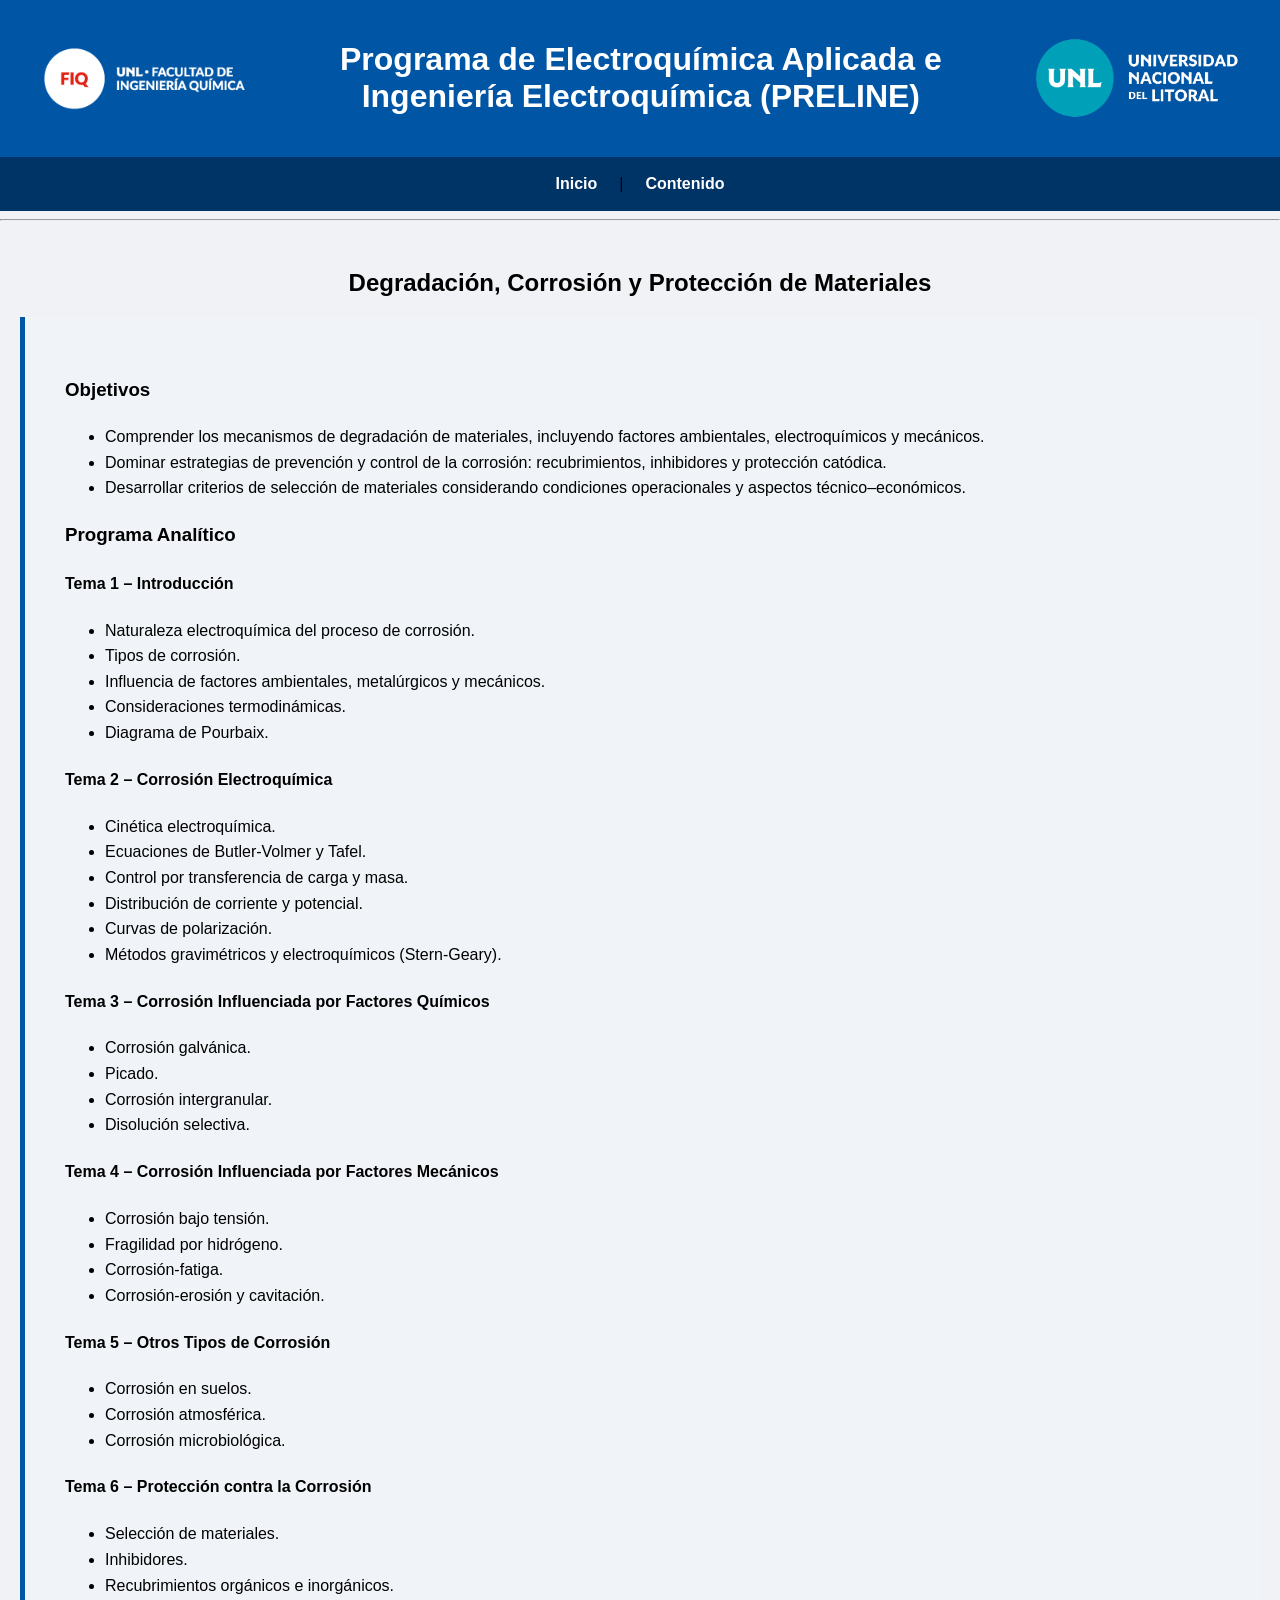
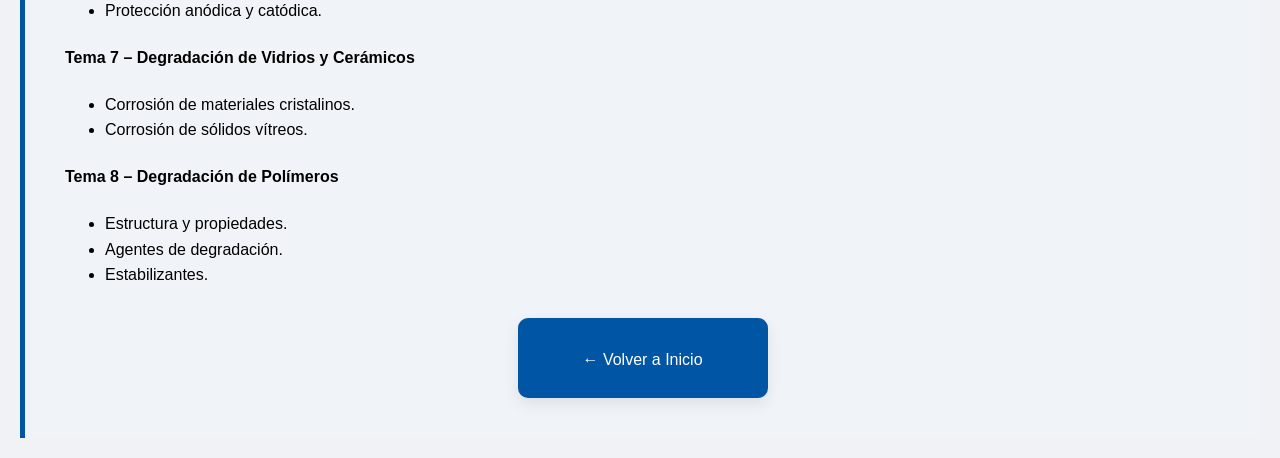
<file: corrosion.html>
<!DOCTYPE html>
<html>
<head>
<meta charset="UTF-8">
<title>Degradación, Corrosión y Protección de Materiales</title>
<link rel="stylesheet" href="style.css">
</head>

<body>

<!-- HEADER COMÚN -->
<header class="hero">
  <img src="files/logoFIQ.png" class="logo-left">
  <div class="hero-text">
    <h1>Programa de Electroquímica Aplicada e Ingeniería Electroquímica (PRELINE)</h1>
<!--    <p>Facultad de Ingeniería Química (FIQ) - Universidad Nacional del Litoral (UNL)</p>  -->
  </div>
  <img src="files/logoUNL.png" class="logo-right">
</header>

<!-- MENÚ COMÚN -->
<nav>
<div class="menu">
<a href="index.html">Inicio</a> |
<a href="#contenido">Contenido</a>
</div>
</nav>

<hr>

<!-- CONTENIDO CENTRAL -->
<section id="contenido">

<h2>Degradación, Corrosión y Protección de Materiales</h2>

<div class="sobre-texto">

<h3>Objetivos</h3>
<ul>
<li>Comprender los mecanismos de degradación de materiales, incluyendo factores ambientales, electroquímicos y mecánicos.</li>
<li>Dominar estrategias de prevención y control de la corrosión: recubrimientos, inhibidores y protección catódica.</li>
<li>Desarrollar criterios de selección de materiales considerando condiciones operacionales y aspectos técnico–económicos.</li>
</ul>

<h3>Programa Analítico</h3>

<h4>Tema 1 – Introducción</h4>
<ul>
<li>Naturaleza electroquímica del proceso de corrosión.</li>
<li>Tipos de corrosión.</li>
<li>Influencia de factores ambientales, metalúrgicos y mecánicos.</li>
<li>Consideraciones termodinámicas.</li>
<li>Diagrama de Pourbaix.</li>
</ul>

<h4>Tema 2 – Corrosión Electroquímica</h4>
<ul>
<li>Cinética electroquímica.</li>
<li>Ecuaciones de Butler-Volmer y Tafel.</li>
<li>Control por transferencia de carga y masa.</li>
<li>Distribución de corriente y potencial.</li>
<li>Curvas de polarización.</li>
<li>Métodos gravimétricos y electroquímicos (Stern-Geary).</li>
</ul>

<h4>Tema 3 – Corrosión Influenciada por Factores Químicos</h4>
<ul>
<li>Corrosión galvánica.</li>
<li>Picado.</li>
<li>Corrosión intergranular.</li>
<li>Disolución selectiva.</li>
</ul>

<h4>Tema 4 – Corrosión Influenciada por Factores Mecánicos</h4>
<ul>
<li>Corrosión bajo tensión.</li>
<li>Fragilidad por hidrógeno.</li>
<li>Corrosión-fatiga.</li>
<li>Corrosión-erosión y cavitación.</li>
</ul>

<h4>Tema 5 – Otros Tipos de Corrosión</h4>
<ul>
<li>Corrosión en suelos.</li>
<li>Corrosión atmosférica.</li>
<li>Corrosión microbiológica.</li>
</ul>

<h4>Tema 6 – Protección contra la Corrosión</h4>
<ul>
<li>Selección de materiales.</li>
<li>Inhibidores.</li>
<li>Recubrimientos orgánicos e inorgánicos.</li>
<li>Protección anódica y catódica.</li>
</ul>

<h4>Tema 7 – Degradación de Vidrios y Cerámicos</h4>
<ul>
<li>Corrosión de materiales cristalinos.</li>
<li>Corrosión de sólidos vítreos.</li>
</ul>

<h4>Tema 8 – Degradación de Polímeros</h4>
<ul>
<li>Estructura y propiedades.</li>
<li>Agentes de degradación.</li>
<li>Estabilizantes.</li>
</ul>

<!-- BOTÓN VOLVER -->
<div style="text-align:center; margin-top:30px;">
  <a href="index.html" class="card-link">
    <div class="card" style="max-width:200px; margin:0 auto; text-align:center; background-color:#0055a5; color:white;">
      ← Volver a Inicio
    </div>
  </a>
</div>

</div>

</section>

</body>
</html>
</file>
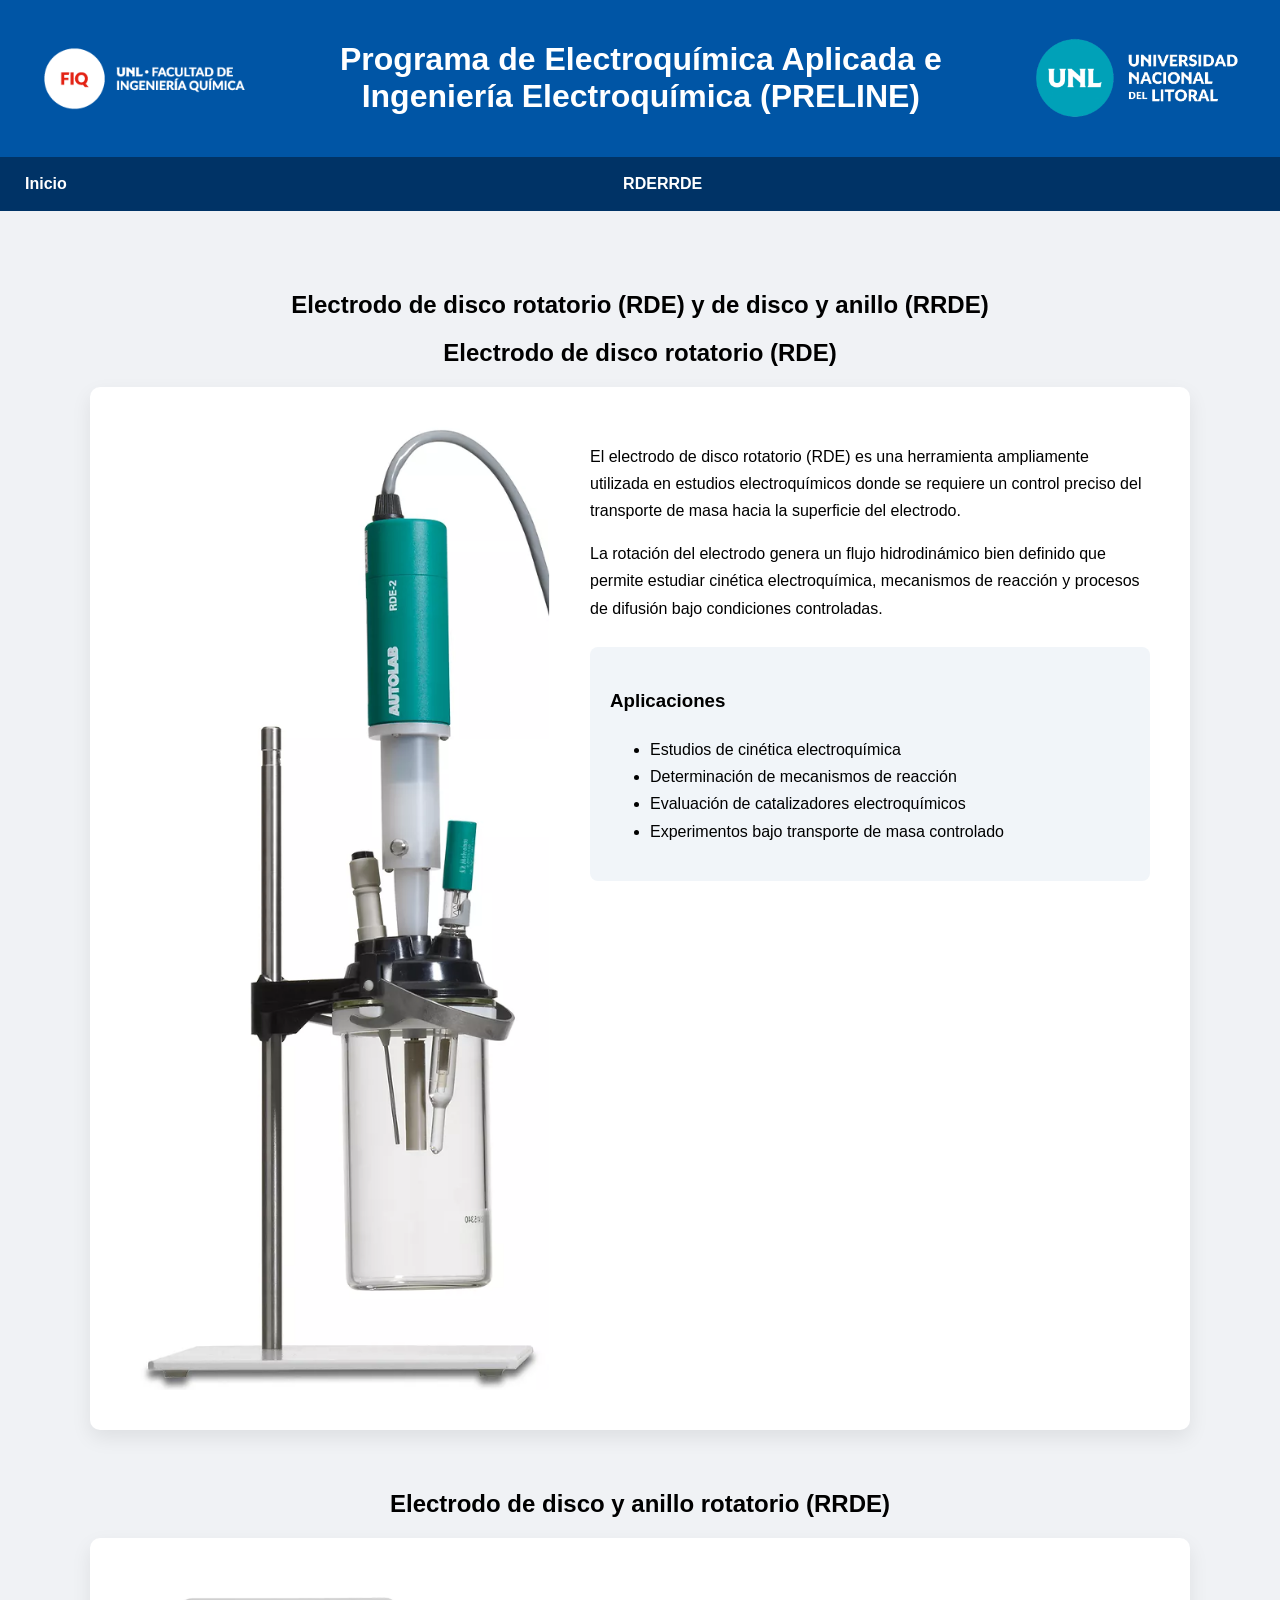
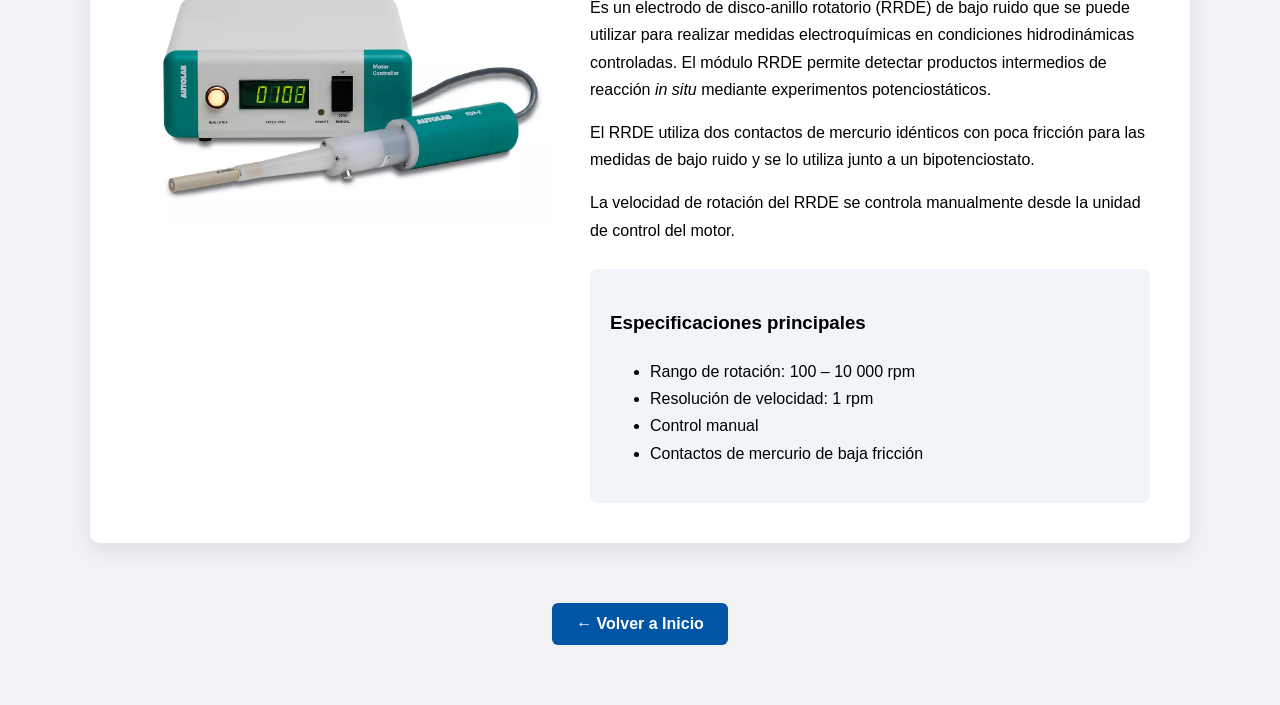
<file: electrodos-rotatorios.html>
<!DOCTYPE html>
<html lang="es">

<head>
<meta charset="UTF-8">
<title>Electrodos rotatorios RDE y RRDE</title>

<link rel="stylesheet" href="style.css">

<style>
.container{
max-width:1100px;
margin:auto;
padding:60px 20px;
}

.equipo{
display:flex;
gap:40px;
background:white;
padding:40px;
border-radius:10px;
box-shadow:0 8px 20px rgba(0,0,0,0.08);
align-items:flex-start;
margin-bottom:60px;
}

.equipo img{
max-width:420px;
width:100%;
height:auto;
border-radius:8px;
display:block;
object-fit:contain;
}

.info{
flex:1;
line-height:1.7;
}

.specs{
margin-top:25px;
padding:20px;
background:#f1f5f9;
border-radius:8px;
}

.volver{
text-align:center;
margin-top:60px;
}

.volver a{
display:inline-block;
padding:12px 24px;
background:#0055a5;
color:white;
text-decoration:none;
border-radius:6px;
font-weight:600;
}
</style>

</head>

<body>

<!-- HEADER (usa el de tu css global) -->

<header class="hero">

<img src="files/logoFIQ.png" class="logo-left">

<div class="hero-text">
<h1>Programa de Electroquímica Aplicada e Ingeniería Electroquímica (PRELINE)</h1>
</div>

<img src="files/logoUNL.png" class="logo-right">

</header>


<!-- MENU -->

<nav>
<a href="index.html">Inicio</a>
<a href="#rde">RDE</a>
<a href="#rrde">RRDE</a>
</nav>


<section class="container">

<h1 style="text-align:center">
Electrodo de disco rotatorio (RDE) y de disco y anillo (RRDE)
</h1>


<!-- RDE -->

<h2 id="rde">Electrodo de disco rotatorio (RDE)</h2>

<div class="equipo">

<img src="files/equipos/rde.png">

<div class="info">

<p>
El electrodo de disco rotatorio (RDE) es una herramienta ampliamente utilizada en estudios electroquímicos donde se requiere un control preciso del transporte de masa hacia la superficie del electrodo.
</p>

<p>
La rotación del electrodo genera un flujo hidrodinámico bien definido que permite estudiar cinética electroquímica, mecanismos de reacción y procesos de difusión bajo condiciones controladas.
</p>

<div class="specs">

<h3>Aplicaciones</h3>

<ul>
<li>Estudios de cinética electroquímica</li>
<li>Determinación de mecanismos de reacción</li>
<li>Evaluación de catalizadores electroquímicos</li>
<li>Experimentos bajo transporte de masa controlado</li>
</ul>

</div>

</div>

</div>



<!-- RRDE -->

<h2 id="rrde">Electrodo de disco y anillo rotatorio (RRDE)</h2>

<div class="equipo">

<img src="files/equipos/rrde.png">

<div class="info">

<p>
Es un electrodo de disco-anillo rotatorio (RRDE) de bajo ruido que se puede utilizar para realizar medidas electroquímicas en condiciones hidrodinámicas controladas. El módulo RRDE permite detectar productos intermedios de reacción <em>in situ</em> mediante experimentos potenciostáticos.
</p>

<p>
El RRDE utiliza dos contactos de mercurio idénticos con poca fricción para las medidas de bajo ruido y se lo utiliza junto a un bipotenciostato.
</p>

<p>
La velocidad de rotación del RRDE se controla manualmente desde la unidad de control del motor.
</p>

<div class="specs">

<h3>Especificaciones principales</h3>

<ul>
<li>Rango de rotación: 100 – 10 000 rpm</li>
<li>Resolución de velocidad: 1 rpm</li>
<li>Control manual</li>
<li>Contactos de mercurio de baja fricción</li>
</ul>

</div>

</div>

</div>


<div class="volver">
<a href="index.html">← Volver a Inicio</a>
</div>

</section>

</body>
</html>
</file>
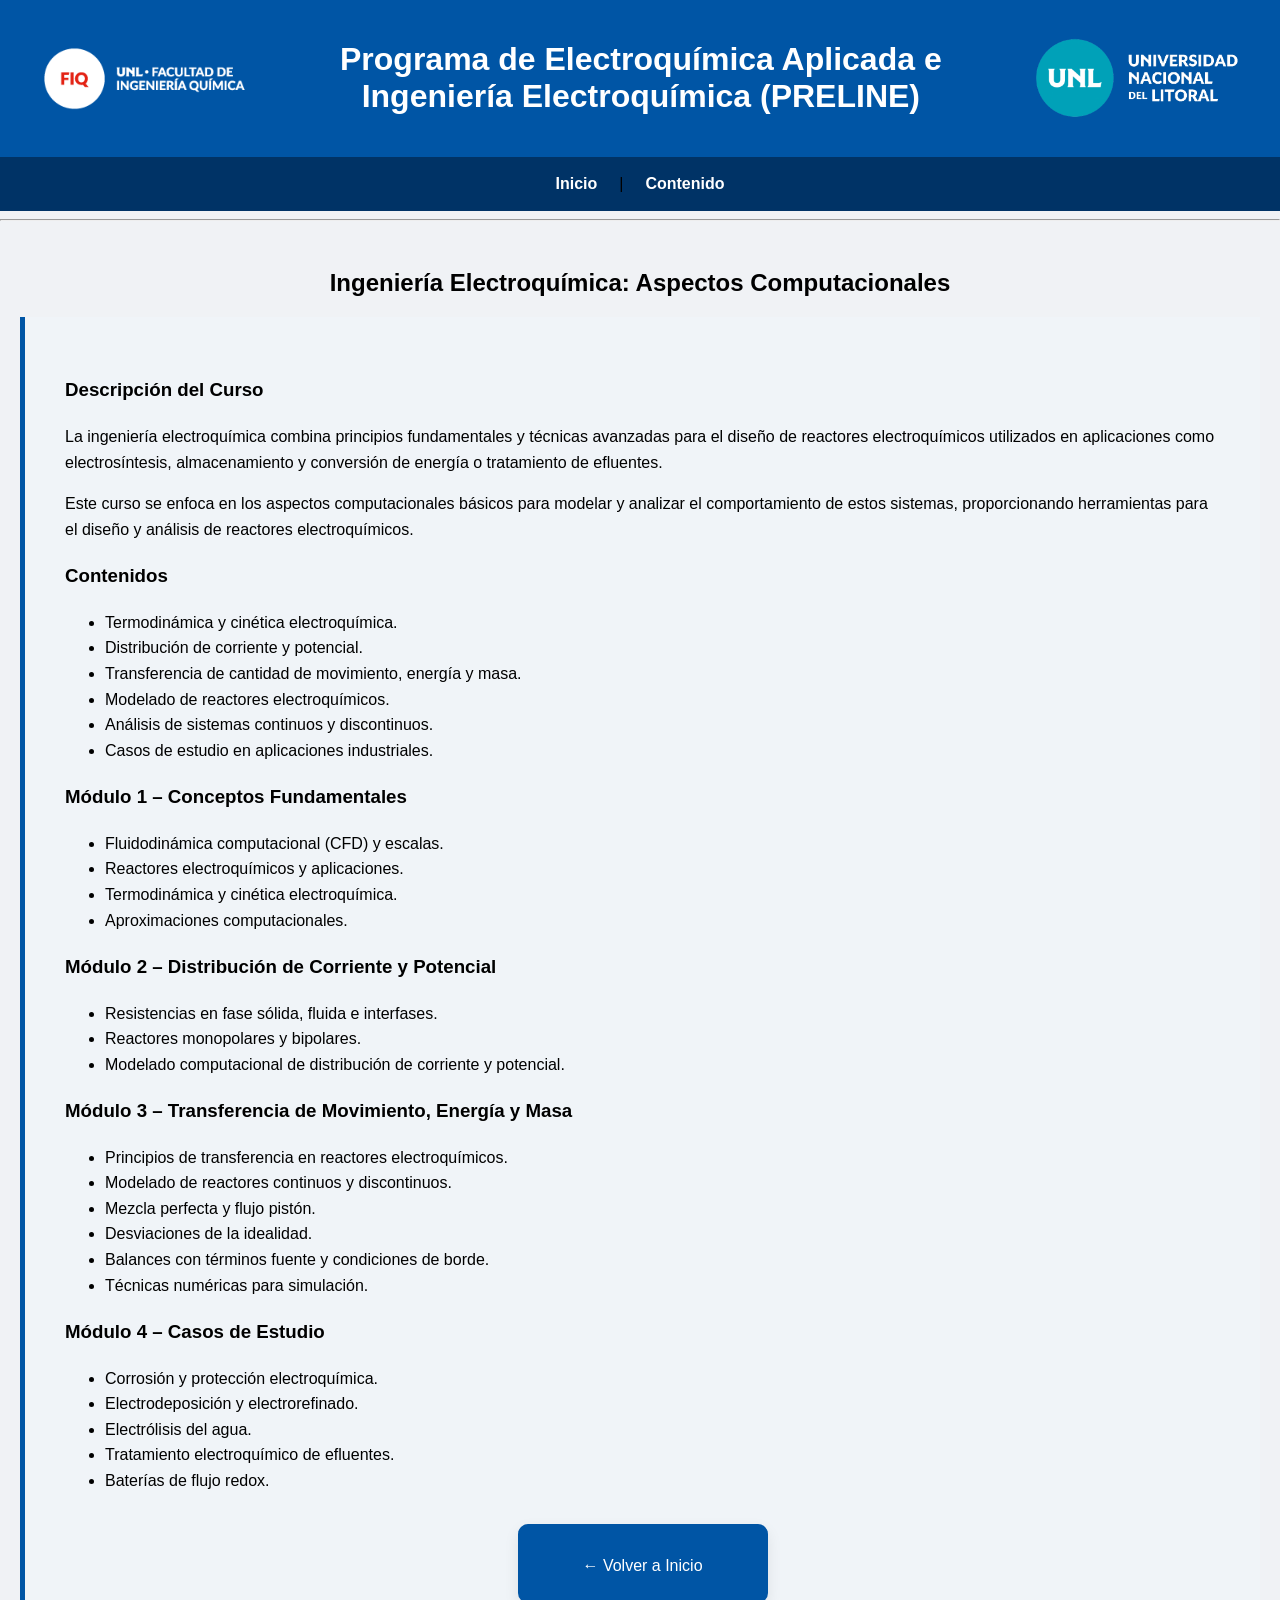
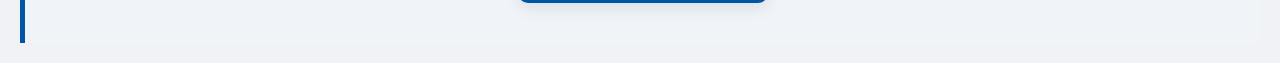
<file: ingElectro.html>
<!DOCTYPE html>
<html>
<head>
<meta charset="UTF-8">
<title>Ingeniería Electroquímica: Aspectos Computacionales</title>
<link rel="stylesheet" href="style.css">
</head>

<body>

<!-- HEADER COMÚN -->
<header class="hero">
  <img src="files/logoFIQ.png" class="logo-left">
  <div class="hero-text">
    <h1>Programa de Electroquímica Aplicada e Ingeniería Electroquímica (PRELINE)</h1>
<!--    <p>Facultad de Ingeniería Química (FIQ) - Universidad Nacional del Litoral (UNL)</p>  -->
  </div>
  <img src="files/logoUNL.png" class="logo-right">
</header>

<!-- MENÚ COMÚN -->
<nav>

<div class="menu">
<a href="index.html">Inicio</a> |
<a href="#contenido">Contenido</a>
</div>

</nav>

<hr>

<!-- CONTENIDO CENTRAL -->
<section id="contenido">


<h2>Ingeniería Electroquímica: Aspectos Computacionales</h2>

<div class="sobre-texto">

<h3>Descripción del Curso</h3>
<p>
La ingeniería electroquímica combina principios fundamentales y técnicas avanzadas para el diseño de reactores electroquímicos utilizados en aplicaciones como electrosíntesis, almacenamiento y conversión de energía o tratamiento de efluentes.
</p>

<p>
Este curso se enfoca en los aspectos computacionales básicos para modelar y analizar el comportamiento de estos sistemas, proporcionando herramientas para el diseño y análisis de reactores electroquímicos.
</p>

<h3>Contenidos</h3>
<ul>
<li>Termodinámica y cinética electroquímica.</li>
<li>Distribución de corriente y potencial.</li>
<li>Transferencia de cantidad de movimiento, energía y masa.</li>
<li>Modelado de reactores electroquímicos.</li>
<li>Análisis de sistemas continuos y discontinuos.</li>
<li>Casos de estudio en aplicaciones industriales.</li>
</ul>

<h3>Módulo 1 – Conceptos Fundamentales</h3>
<ul>
<li>Fluidodinámica computacional (CFD) y escalas.</li>
<li>Reactores electroquímicos y aplicaciones.</li>
<li>Termodinámica y cinética electroquímica.</li>
<li>Aproximaciones computacionales.</li>
</ul>

<h3>Módulo 2 – Distribución de Corriente y Potencial</h3>
<ul>
<li>Resistencias en fase sólida, fluida e interfases.</li>
<li>Reactores monopolares y bipolares.</li>
<li>Modelado computacional de distribución de corriente y potencial.</li>
</ul>

<h3>Módulo 3 – Transferencia de Movimiento, Energía y Masa</h3>
<ul>
<li>Principios de transferencia en reactores electroquímicos.</li>
<li>Modelado de reactores continuos y discontinuos.</li>
<li>Mezcla perfecta y flujo pistón.</li>
<li>Desviaciones de la idealidad.</li>
<li>Balances con términos fuente y condiciones de borde.</li>
<li>Técnicas numéricas para simulación.</li>
</ul>

<h3>Módulo 4 – Casos de Estudio</h3>
<ul>
<li>Corrosión y protección electroquímica.</li>
<li>Electrodeposición y electrorefinado.</li>
<li>Electrólisis del agua.</li>
<li>Tratamiento electroquímico de efluentes.</li>
<li>Baterías de flujo redox.</li>
</ul>

<!-- BOTÓN VOLVER -->
<div style="text-align:center; margin-top:30px;">
  <a href="index.html" class="card-link">
    <div class="card" style="max-width:200px; margin:0 auto; text-align:center; background-color:#0055a5; color:white;">
      ← Volver a Inicio
    </div>
  </a>
</div>

</div>

</section>

</body>
</html>
</file>
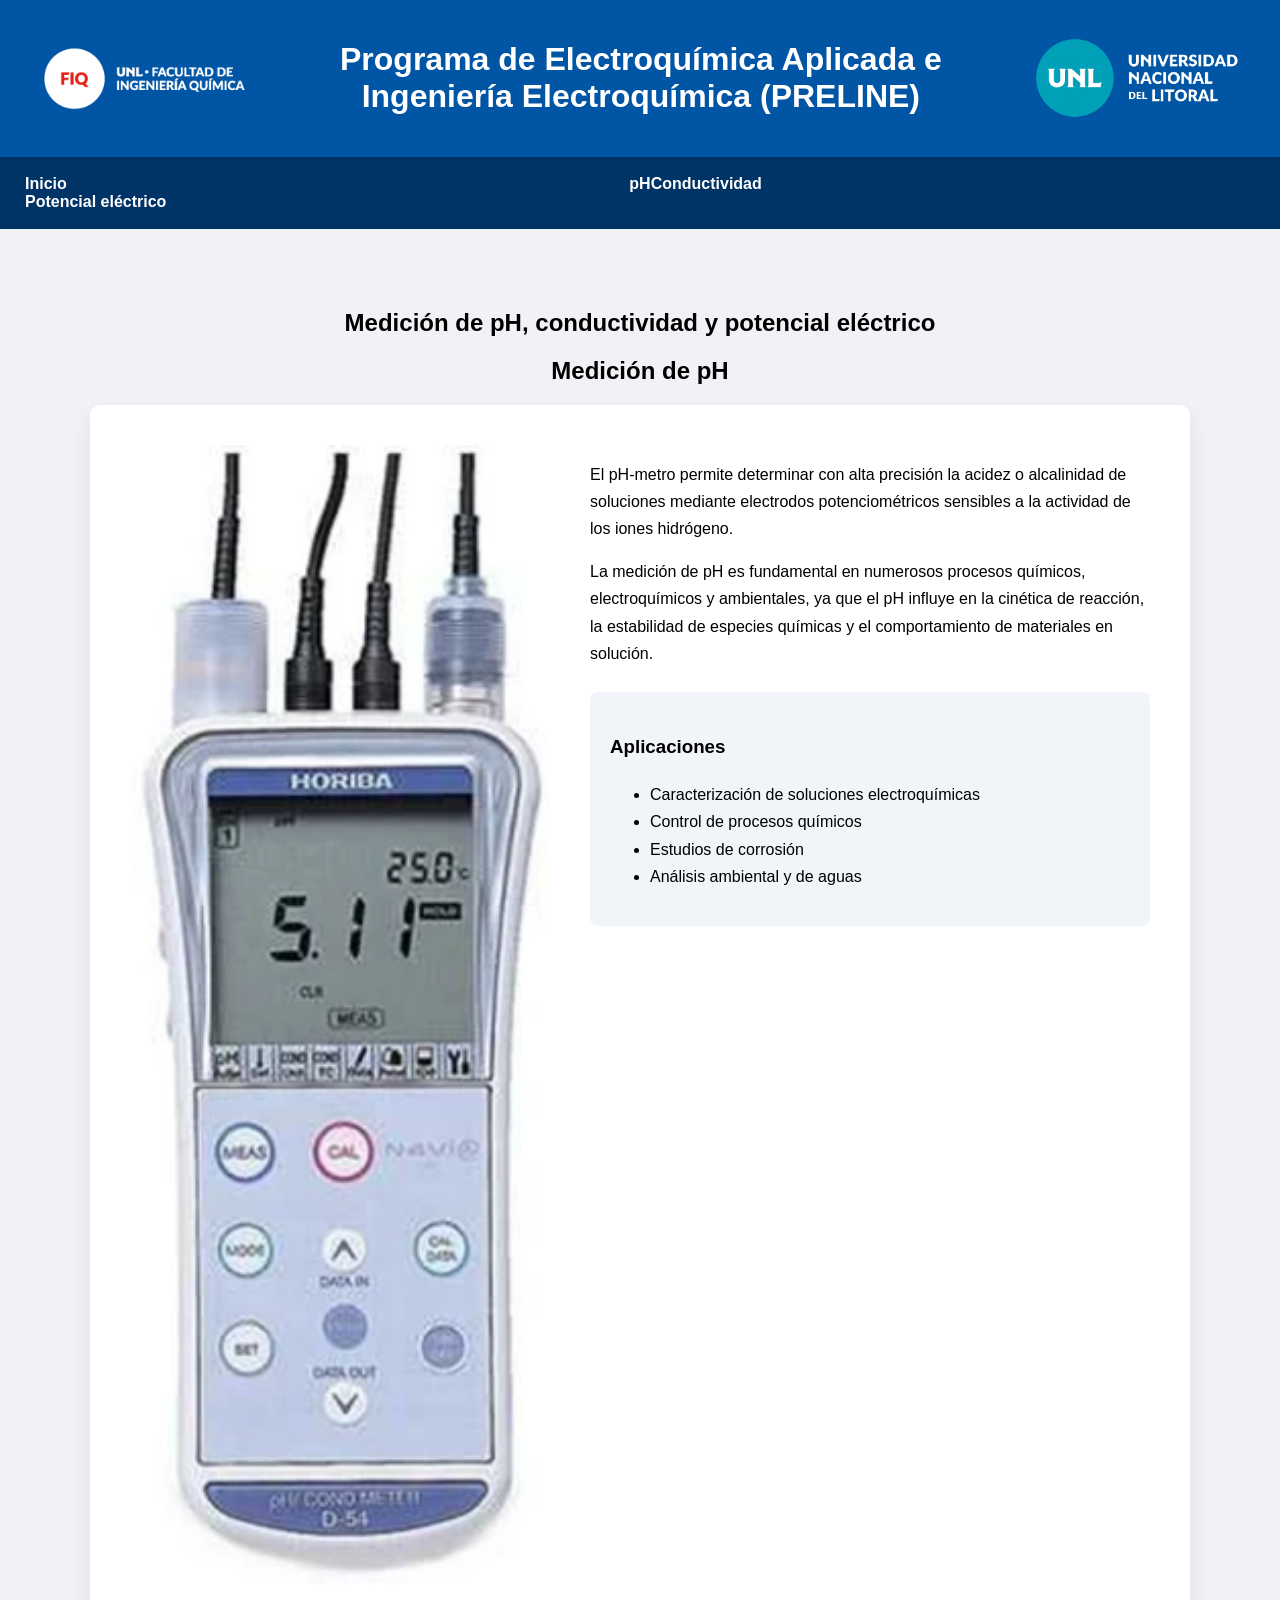
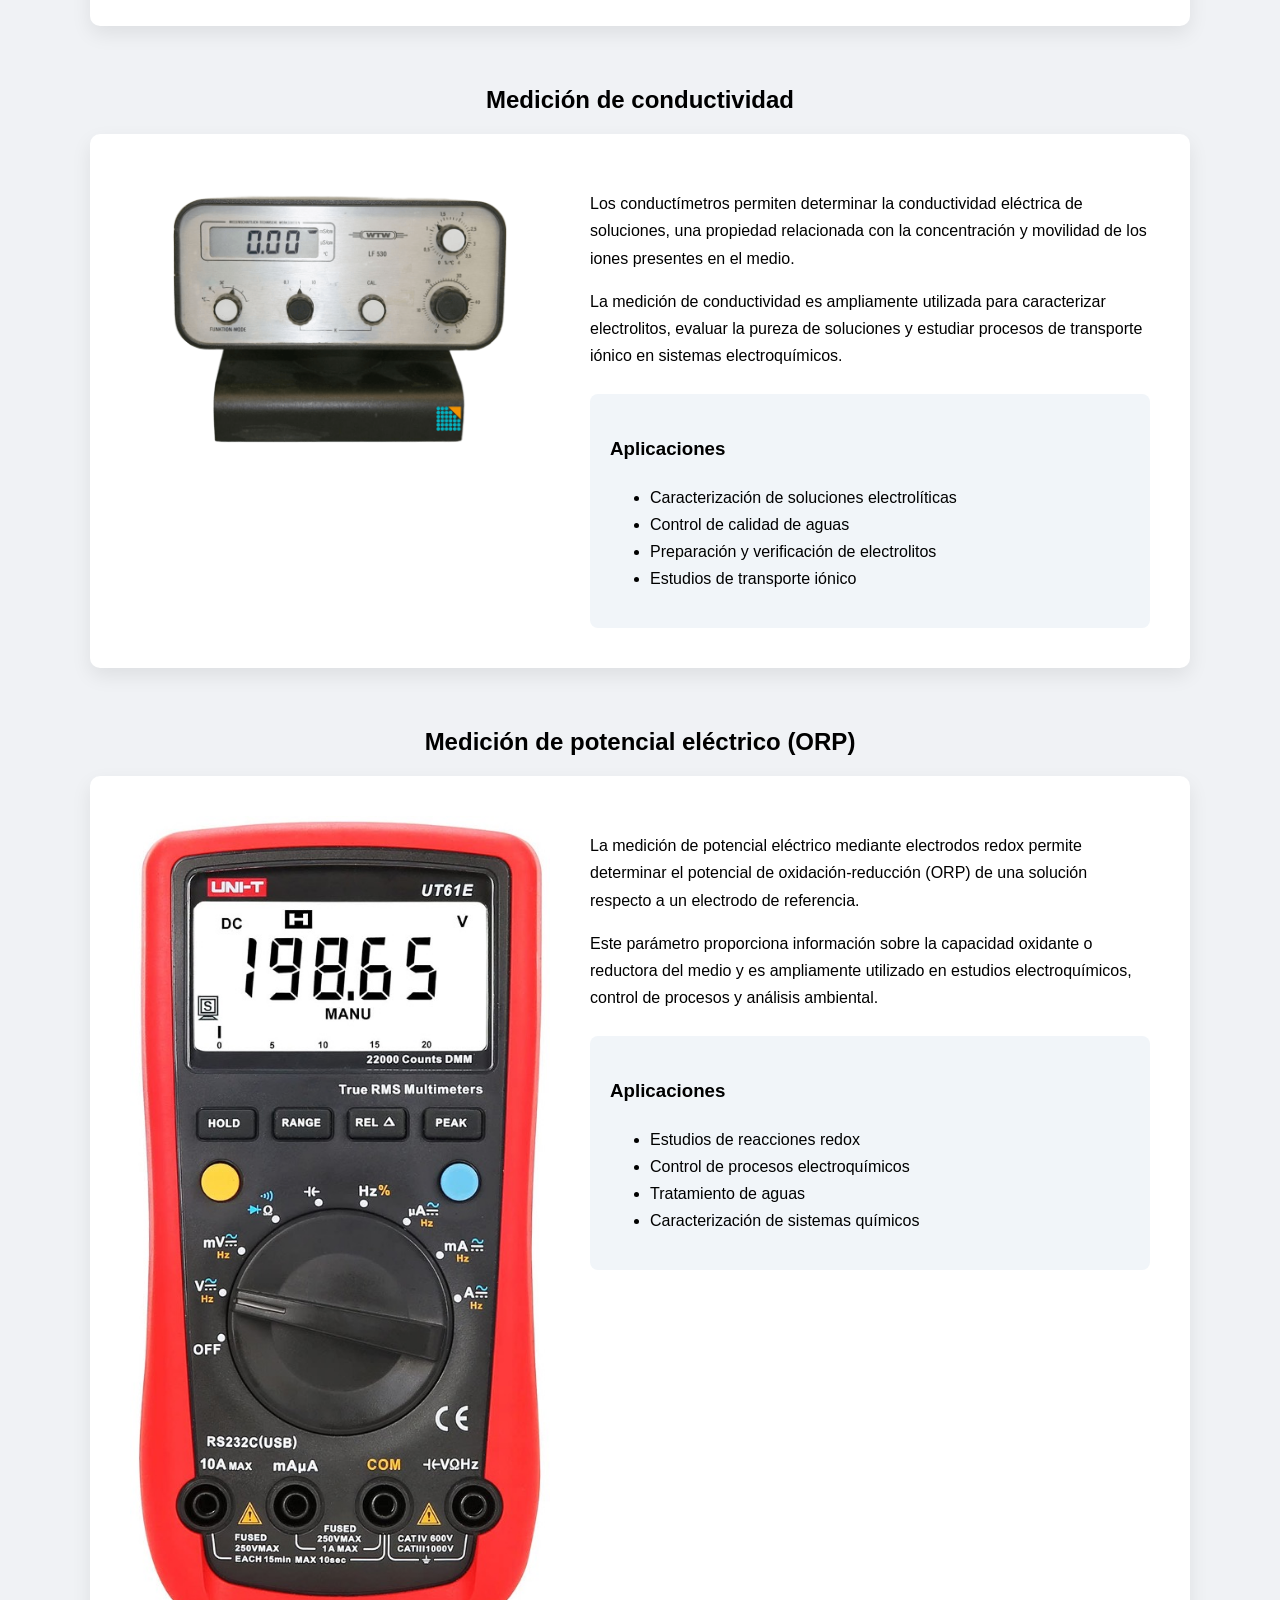
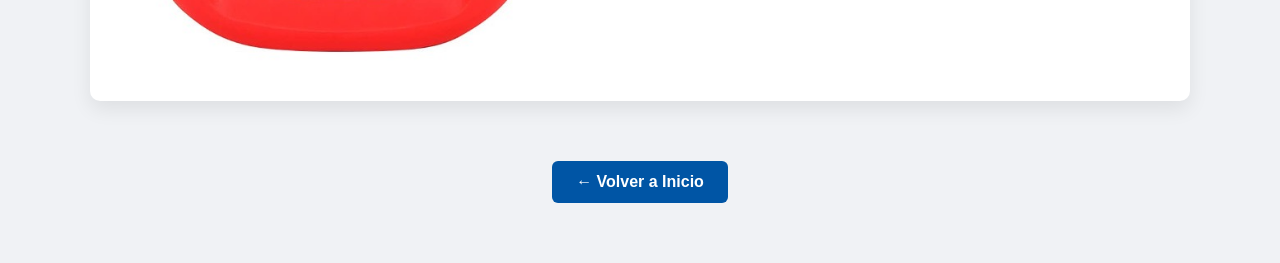
<file: ph-conductividad-potencial.html>
<!DOCTYPE html>
<html lang="es">

<head>
<meta charset="UTF-8">
<title>Medición de pH, conductividad y potencial eléctrico</title>

<link rel="stylesheet" href="style.css">

<style>
.container{
max-width:1100px;
margin:auto;
padding:60px 20px;
}

.equipo{
display:flex;
gap:40px;
background:white;
padding:40px;
border-radius:10px;
box-shadow:0 8px 20px rgba(0,0,0,0.08);
align-items:flex-start;
margin-bottom:60px;
}

.equipo img{
max-width:420px;
width:100%;
height:auto;
border-radius:8px;
display:block;
object-fit:contain;
}

.info{
flex:1;
line-height:1.7;
}

.specs{
margin-top:25px;
padding:20px;
background:#f1f5f9;
border-radius:8px;
}

.volver{
text-align:center;
margin-top:60px;
}

.volver a{
display:inline-block;
padding:12px 24px;
background:#0055a5;
color:white;
text-decoration:none;
border-radius:6px;
font-weight:600;
}
</style>

</head>

<body>

<header class="hero">

<img src="files/logoFIQ.png" class="logo-left">

<div class="hero-text">
<h1>Programa de Electroquímica Aplicada e Ingeniería Electroquímica (PRELINE)</h1>
</div>

<img src="files/logoUNL.png" class="logo-right">

</header>


<nav>
<a href="index.html">Inicio</a>
<a href="#ph">pH</a>
<a href="#conductividad">Conductividad</a>
<a href="#potencial">Potencial eléctrico</a>
</nav>


<section class="container">

<h1 style="text-align:center">
Medición de pH, conductividad y potencial eléctrico
</h1>


<!-- PH -->

<h2 id="ph">Medición de pH</h2>

<div class="equipo">

<img src="files/equipos/phmetro.png">

<div class="info">

<p>
El pH-metro permite determinar con alta precisión la acidez o alcalinidad de soluciones mediante electrodos potenciométricos sensibles a la actividad de los iones hidrógeno.
</p>

<p>
La medición de pH es fundamental en numerosos procesos químicos, electroquímicos y ambientales, ya que el pH influye en la cinética de reacción, la estabilidad de especies químicas y el comportamiento de materiales en solución.
</p>

<div class="specs">

<h3>Aplicaciones</h3>

<ul>
<li>Caracterización de soluciones electroquímicas</li>
<li>Control de procesos químicos</li>
<li>Estudios de corrosión</li>
<li>Análisis ambiental y de aguas</li>
</ul>

</div>

</div>

</div>


<!-- CONDUCTIVIDAD -->

<h2 id="conductividad">Medición de conductividad</h2>

<div class="equipo">

<img src="files/equipos/conductimetro.png">

<div class="info">

<p>
Los conductímetros permiten determinar la conductividad eléctrica de soluciones, una propiedad relacionada con la concentración y movilidad de los iones presentes en el medio.
</p>

<p>
La medición de conductividad es ampliamente utilizada para caracterizar electrolitos, evaluar la pureza de soluciones y estudiar procesos de transporte iónico en sistemas electroquímicos.
</p>

<div class="specs">

<h3>Aplicaciones</h3>

<ul>
<li>Caracterización de soluciones electrolíticas</li>
<li>Control de calidad de aguas</li>
<li>Preparación y verificación de electrolitos</li>
<li>Estudios de transporte iónico</li>
</ul>

</div>

</div>

</div>


<!-- POTENCIAL -->

<h2 id="potencial">Medición de potencial eléctrico (ORP)</h2>

<div class="equipo">

<img src="files/equipos/multimetro.jpg">

<div class="info">

<p>
La medición de potencial eléctrico mediante electrodos redox permite determinar el potencial de oxidación-reducción (ORP) de una solución respecto a un electrodo de referencia.
</p>

<p>
Este parámetro proporciona información sobre la capacidad oxidante o reductora del medio y es ampliamente utilizado en estudios electroquímicos, control de procesos y análisis ambiental.
</p>

<div class="specs">

<h3>Aplicaciones</h3>

<ul>
<li>Estudios de reacciones redox</li>
<li>Control de procesos electroquímicos</li>
<li>Tratamiento de aguas</li>
<li>Caracterización de sistemas químicos</li>
</ul>

</div>

</div>

</div>


<div class="volver">
<a href="index.html">← Volver a Inicio</a>
</div>

</section>

</body>
</html>
</file>
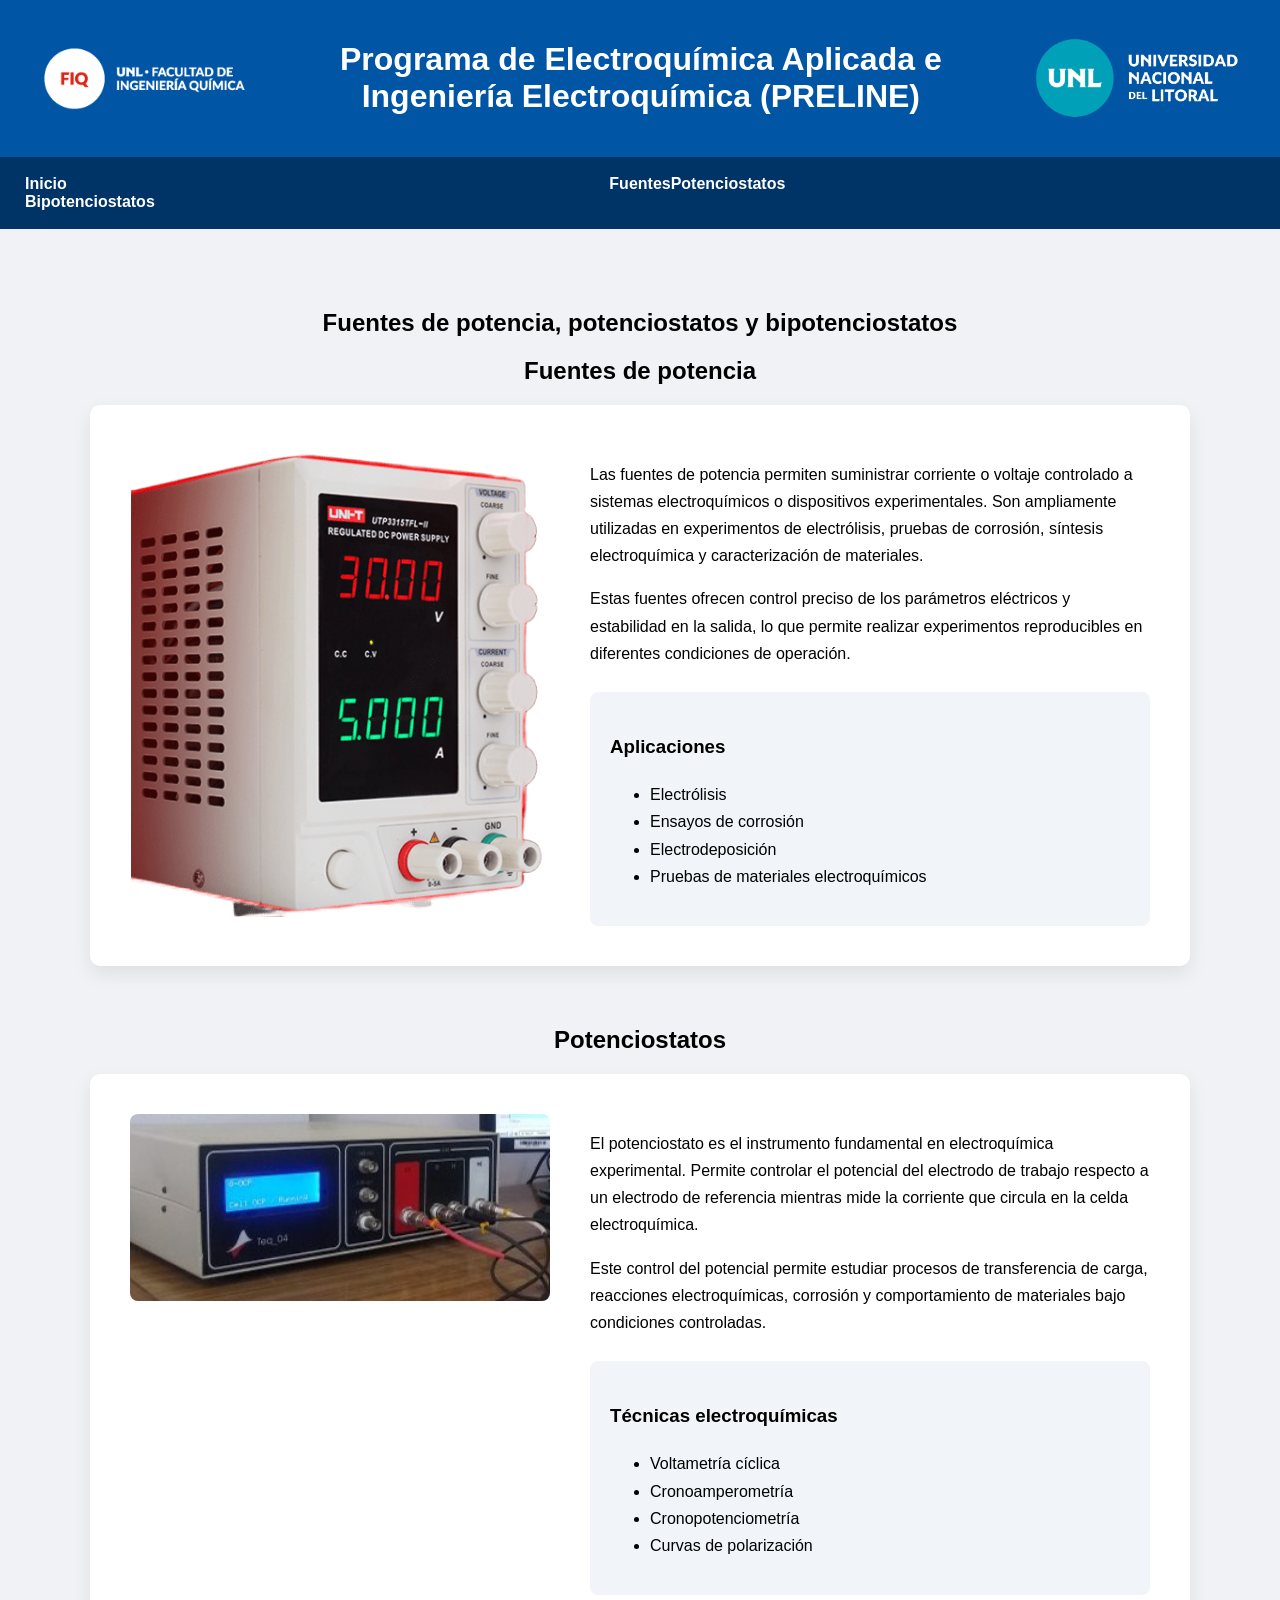
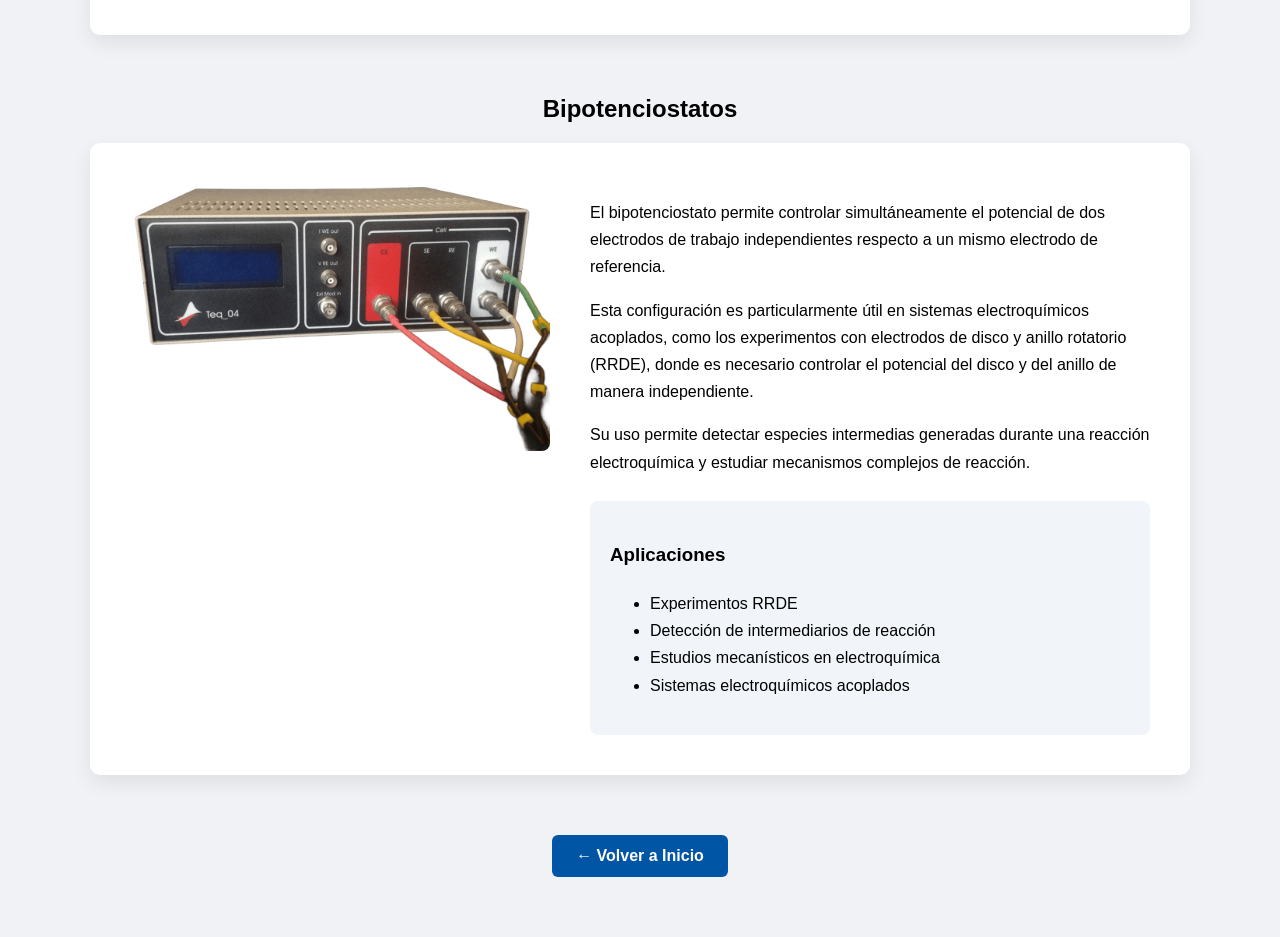
<file: potenciostatos.html>
<!DOCTYPE html>
<html lang="es">

<head>
<meta charset="UTF-8">
<title>Fuentes de potencia, potenciostatos y bipotenciostatos</title>

<link rel="stylesheet" href="style.css">

<style>
.container{
max-width:1100px;
margin:auto;
padding:60px 20px;
}

.equipo{
display:flex;
gap:40px;
background:white;
padding:40px;
border-radius:10px;
box-shadow:0 8px 20px rgba(0,0,0,0.08);
align-items:flex-start;
margin-bottom:60px;
}

.equipo img{
max-width:420px;
width:100%;
height:auto;
border-radius:8px;
display:block;
object-fit:contain;
}

.info{
flex:1;
line-height:1.7;
}

.specs{
margin-top:25px;
padding:20px;
background:#f1f5f9;
border-radius:8px;
}

.volver{
text-align:center;
margin-top:60px;
}

.volver a{
display:inline-block;
padding:12px 24px;
background:#0055a5;
color:white;
text-decoration:none;
border-radius:6px;
font-weight:600;
}
</style>

</head>

<body>

<header class="hero">

<img src="files/logoFIQ.png" class="logo-left">

<div class="hero-text">
<h1>Programa de Electroquímica Aplicada e Ingeniería Electroquímica (PRELINE)</h1>
</div>

<img src="files/logoUNL.png" class="logo-right">

</header>


<nav>
<a href="index.html">Inicio</a>
<a href="#fuentes">Fuentes</a>
<a href="#potenciostatos">Potenciostatos</a>
<a href="#bipotenciostatos">Bipotenciostatos</a>
</nav>


<section class="container">

<h1 style="text-align:center">
Fuentes de potencia, potenciostatos y bipotenciostatos
</h1>


<!-- FUENTES -->

<h2 id="fuentes">Fuentes de potencia</h2>

<div class="equipo">

<img src="files/equipos/fuente.png">

<div class="info">

<p>
Las fuentes de potencia permiten suministrar corriente o voltaje controlado a sistemas electroquímicos o dispositivos experimentales. Son ampliamente utilizadas en experimentos de electrólisis, pruebas de corrosión, síntesis electroquímica y caracterización de materiales.
</p>

<p>
Estas fuentes ofrecen control preciso de los parámetros eléctricos y estabilidad en la salida, lo que permite realizar experimentos reproducibles en diferentes condiciones de operación.
</p>

<div class="specs">

<h3>Aplicaciones</h3>

<ul>
<li>Electrólisis</li>
<li>Ensayos de corrosión</li>
<li>Electrodeposición</li>
<li>Pruebas de materiales electroquímicos</li>
</ul>

</div>

</div>

</div>


<!-- POTENCIOSTATOS -->

<h2 id="potenciostatos">Potenciostatos</h2>

<div class="equipo">

<img src="files/equipos/potenciostato.jpg">

<div class="info">

<p>
El potenciostato es el instrumento fundamental en electroquímica experimental. Permite controlar el potencial del electrodo de trabajo respecto a un electrodo de referencia mientras mide la corriente que circula en la celda electroquímica.
</p>

<p>
Este control del potencial permite estudiar procesos de transferencia de carga, reacciones electroquímicas, corrosión y comportamiento de materiales bajo condiciones controladas.
</p>

<div class="specs">

<h3>Técnicas electroquímicas</h3>

<ul>
<li>Voltametría cíclica</li>
<li>Cronoamperometría</li>
<li>Cronopotenciometría</li>
<li>Curvas de polarización</li>
</ul>

</div>

</div>

</div>


<!-- BIPOTENCIOSTATOS -->

<h2 id="bipotenciostatos">Bipotenciostatos</h2>

<div class="equipo">

<img src="files/equipos/bipotenciostato.png">

<div class="info">

<p>
El bipotenciostato permite controlar simultáneamente el potencial de dos electrodos de trabajo independientes respecto a un mismo electrodo de referencia.
</p>

<p>
Esta configuración es particularmente útil en sistemas electroquímicos acoplados, como los experimentos con electrodos de disco y anillo rotatorio (RRDE), donde es necesario controlar el potencial del disco y del anillo de manera independiente.
</p>

<p>
Su uso permite detectar especies intermedias generadas durante una reacción electroquímica y estudiar mecanismos complejos de reacción.
</p>

<div class="specs">

<h3>Aplicaciones</h3>

<ul>
<li>Experimentos RRDE</li>
<li>Detección de intermediarios de reacción</li>
<li>Estudios mecanísticos en electroquímica</li>
<li>Sistemas electroquímicos acoplados</li>
</ul>

</div>

</div>

</div>


<div class="volver">
<a href="index.html">← Volver a Inicio</a>
</div>

</section>

</body>
</html>
</file>
<file: style.css>
/* =========================
   ESTILO GENERAL
========================= */

body {
  font-family: Arial, sans-serif;
  margin: 0;
  background-color: #f0f2f5;
}

section {
  padding: 20px 20px;
}

h2 {
  text-align: center;
}

/* =========================
   NAVBAR
========================= */

nav {
  background-color: #003366;
  padding: 18px 25px;

  display: grid;
  grid-template-columns: 1fr auto 1fr;
  align-items: center;
}

nav a {
  color: white;
  text-decoration: none;
  font-weight: bold;
  font-size: 16px;
}


nav a:hover {
  text-decoration: underline;
}

/* contenedor del menú */

nav .menu {
  grid-column: 2;

  display: flex;
  flex-wrap: wrap;
  justify-content: center;

  gap: 18px 22px;   /* más espacio entre filas y columnas */
}


/* =========================
   IDIOMA
========================= */

.lang-switch {
  grid-column: 3;
  justify-self: end;
  display: flex;
  gap: 10px;
  margin-left: 30px;   /* ← agrega separación con Contacto */
  margin-right: 15px;  /* ← separación del borde derecho */
}


.lang-switch a {
  padding: 4px 6px;
  border: 1px solid rgba(255,255,255,0.4);
  border-radius: 6px;
  text-decoration: none;
  font-size: 16px;
}

.lang-switch a:hover {
  background-color: white;
  color: #003366;
}





/* =========================
   HERO
========================= */

.hero {
  background-color: #0055a5;
  color: white;
  padding: 20px 40px;
  display: flex;
  align-items: center;
  justify-content: space-between;
}

.hero-text {
  text-align: center;
  flex: 1;
}

.logo-left,
.logo-right {
  height: 80px;
}

.logo-left {
  margin-right: 20px;
}

.logo-right {
  margin-left: 20px;
}

/* =========================
   RESPONSIVE - hero
========================= */

@media (max-width: 768px) {

.hero {
flex-direction: column;
text-align: center;
}

.logo-left,
.logo-right {
margin: 10px 0;
}

}

/* =========================
   SECCION INICIO
========================= */

#inicio {
  background-color: #e9eef5;
}

/* =========================
   CARDS GENERALES
========================= */

.cards {
  display: grid;
  grid-template-columns: repeat(auto-fit, minmax(280px, 1fr));
  gap: 25px;
  margin-top: 30px;
}

.card {
  background-color: #ffffff;
  padding: 25px;
  border-radius: 6px;
  border-top: 4px solid #0055a5;
  box-shadow: 0px 3px 8px rgba(0,0,0,0.08);
  transition: 0.3s;
}

.card h3 {
  margin-top: 0;
}

.card:hover {
  transform: translateY(-5px);
  box-shadow: 0px 6px 15px rgba(0,0,0,0.15);
}

/* =========================
   CARD GRANDE (Sobre nosotros)
========================= */

.sobre-texto {
  background: #f0f4f8;
  padding: 40px;
  border-left: 5px solid #0055a5;
  line-height: 1.6;
}


.card.large {
  width: 100%;
  margin: 30px 0;
  background: #f0f4f8;
  padding: 2rem 2.5rem;
  border-radius: 10px;
  border-left: 5px solid #0055a5;
  box-shadow: 0 4px 8px rgba(0,0,0,0.08);
  line-height: 1.6;
}


/* mejora espaciado del texto */

.card.large p {
  margin-bottom: 1.2rem;
}

/* enlaces en cards */

.card-link {
  text-decoration: none;
  color: inherit;
}

/* =========================
   TIMELINE HISTORIA
========================= */

.timeline {
  position: relative;
  margin: 2rem 0;
  padding-left: 110px;
  border-left: 3px solid #0077b6;
}

.timeline-item {
  position: relative;
  margin-bottom: 2rem;
}

.timeline-date {
  position: absolute;
  left: -100px;
  top: 0;
  width: 80px;
  text-align: right;
  font-weight: bold;
  color: #023e8a;
}

.timeline-content {
  background: #f0f4f8;
  padding: 1rem;
  border-radius: 8px;
  box-shadow: 0 2px 6px rgba(0,0,0,0.1);
}

/* ======= Ajustes móviles ======= */

@media (max-width: 600px) {

  .timeline {
    padding-left: 80px;
    border-left: 2px solid #0077b6;
  }

  .timeline-date {
    left: -70px;
    width: 60px;
    font-size: 0.85rem;
  }

  .timeline-content {
    padding: 0.8rem;
  }

}
/* =========================
   TABS
========================= */

.tabs {
  position: relative;
  display: flex;
  border-bottom: 3px solid #ccc;
  margin-bottom: 1rem;
}

.tab-button {
  padding: 12px 25px;
  background: none;
  border: none;
  cursor: pointer;
  font-weight: bold;
  color: #555;
  position: relative;
  transition: color 0.3s;
}

.tab-button:hover {
  color: #0077b6;
}

.tab-button.active {
  color: #0077b6;
}

.tab-indicator {
  position: absolute;
  bottom: 0;
  height: 3px;
  background: #0077b6;
  width: 0;
  transition: left 0.3s, width 0.3s;
}

/* contenido */

.tab-content {
  max-height: 0;
  opacity: 0;
  overflow: hidden;
  transform: translateY(10px);
  transition: all 0.4s ease;
}

.tab-content.active {
  max-height: 2000px; /* suficiente para el contenido */
  opacity: 1;
  transform: translateY(0);
}

/* =========================
   INTEGRANTES
========================= */

#integrantes {
  padding: 60px 20px;
  max-width: 1200px;
  margin: auto;
}

.section-title{
  text-align:center;
  font-size:2.2rem;
  margin-bottom:50px;
}

.integrantes-grid{
  display:grid;
  grid-template-columns:repeat(auto-fit,minmax(260px,1fr));
  gap:30px;
}

.integrante-card{
  background:white;
  border-radius:12px;
  padding:20px;
  box-shadow:0 8px 25px rgba(0,0,0,0.08);
  transition:transform .25s ease, box-shadow .25s ease;
  text-align:center;
  height:auto; /* cambiar de 100% a auto para evitar solapamiento */
}

.integrante-card:hover{
  transform:translateY(-6px);
  box-shadow:0 14px 35px rgba(0,0,0,0.12);
}

.integrante-card img{
  width:110px;
  height:110px;
  border-radius:50%;
  object-fit:cover;
  display:block;
  margin:10px auto 15px auto;
}

.integrante-info{
  padding:5px 10px;
}

.integrante-info h3{
  margin:0;
  font-size:1.2rem;
}

.cargo{
  font-size:.9rem;
  margin:8px 0;
  color:#444;
}

.area{
  font-size:.9rem;
  color:#777;
  margin-bottom:10px;
}

.email{
  display:block;
  font-size:.9rem;
  margin-bottom:12px;
  color:#1a4fa3;
  text-decoration:none;
}

.links{
  display:flex;
  gap:10px;
  flex-wrap:wrap;
  justify-content:center;
}

.links a{
  font-size:.85rem;
  padding:5px 10px;
  border-radius:6px;
  background:#f1f3f6;
  text-decoration:none;
  color:#333;
  transition:.2s;
}

.links a:hover{
  background:#1a4fa3;
  color:white;
}

/* =========================
   RESPONSIVE - integrantes
========================= */

/* Tablets */
@media (max-width: 900px){
  .integrantes-grid {
    grid-template-columns: repeat(2, 1fr);
  }
}

/* Móviles */
@media (max-width: 600px){
  .integrantes-grid {
    grid-template-columns: 1fr;
  }

  .integrante-card img {
    width: 90px;
    height: 90px;
  }

  .section-title{
    font-size:1.8rem;
  }

  .integrante-info h3{
    font-size:1.1rem;
  }
}



/* =========================
   MAPA
========================= */

.mapa{
  margin-top:15px;
}

.mapa iframe{
  border-radius:10px;
}

/* =========================
   EQUIPAMIENTO
========================= */

.cards{
display:grid;
grid-template-columns:repeat(auto-fit,minmax(260px,1fr));
gap:30px;
margin-top:40px;
}

.card{
display:block;
background:white;
border-radius:10px;
overflow:hidden;
text-decoration:none;   /* ESTO SACA EL SUBRAYADO */
color:#333;
box-shadow:0 6px 15px rgba(0,0,0,0.08);
transition:transform .2s ease, box-shadow .2s ease;
}

.card img{
width:100%;
height:180px;
object-fit:contain;
display:block;
padding:10px;
background:#f8fafc;
}

.card h3{
font-size:18px;
margin:15px 20px 5px 20px;
}

.card p{
font-size:14px;
margin:0 20px 20px 20px;
color:#555;
line-height:1.5;
}

.card:hover{
transform:translateY(-6px);
box-shadow:0 12px 25px rgba(0,0,0,0.15);
}

.card-subtitle{
font-size:14px;
color:#2c6fa3;
margin:0 20px 10px 20px;
font-weight:600;
}

/* =========================
   Equipos html individual
========================= */

.container{
max-width:1100px;
margin:auto;
padding:60px 20px;
}

.equipo{
display:flex;
gap:40px;
background:white;
padding:40px;
border-radius:10px;
box-shadow:0 8px 20px rgba(0,0,0,0.08);
align-items:flex-start;
margin-bottom:60px;
}

.equipo img{
max-width:420px;
width:100%;
height:auto;
border-radius:8px;
display:block;
object-fit:contain;
}

.info{
flex:1;
line-height:1.7;
}

.specs{
margin-top:25px;
padding:20px;
background:#f1f5f9;
border-radius:8px;
}

.volver{
text-align:center;
margin-top:60px;
}

.volver a{
display:inline-block;
padding:12px 24px;
background:#0055a5;
color:white;
text-decoration:none;
border-radius:6px;
font-weight:600;
}


/* =========================
   Desarrollo tecnologico
========================= */


#clientes {
  display: grid;
  grid-template-columns: repeat(auto-fit, minmax(300px, 1fr));
  gap: 20px;
}

.trabajo {
  background: #ffffff;
  border-left: 4px solid #2c6ed5;
  padding: 15px;
  border-radius: 6px;
  box-shadow: 0 2px 6px rgba(0,0,0,0.08);
  transition: transform 0.2s ease, box-shadow 0.2s ease;
}

.trabajo:hover {
  transform: translateY(-4px);
  box-shadow: 0 6px 14px rgba(0,0,0,0.12);
}

.trabajo h3 {
  margin-top: 0;
  font-size: 18px;
  color: #1d3557;
}

.trabajo p {
  margin: 5px 0;
  font-size: 14px;
  color: #444;
}

.trabajo strong {
  color: #000;
}
</file>
